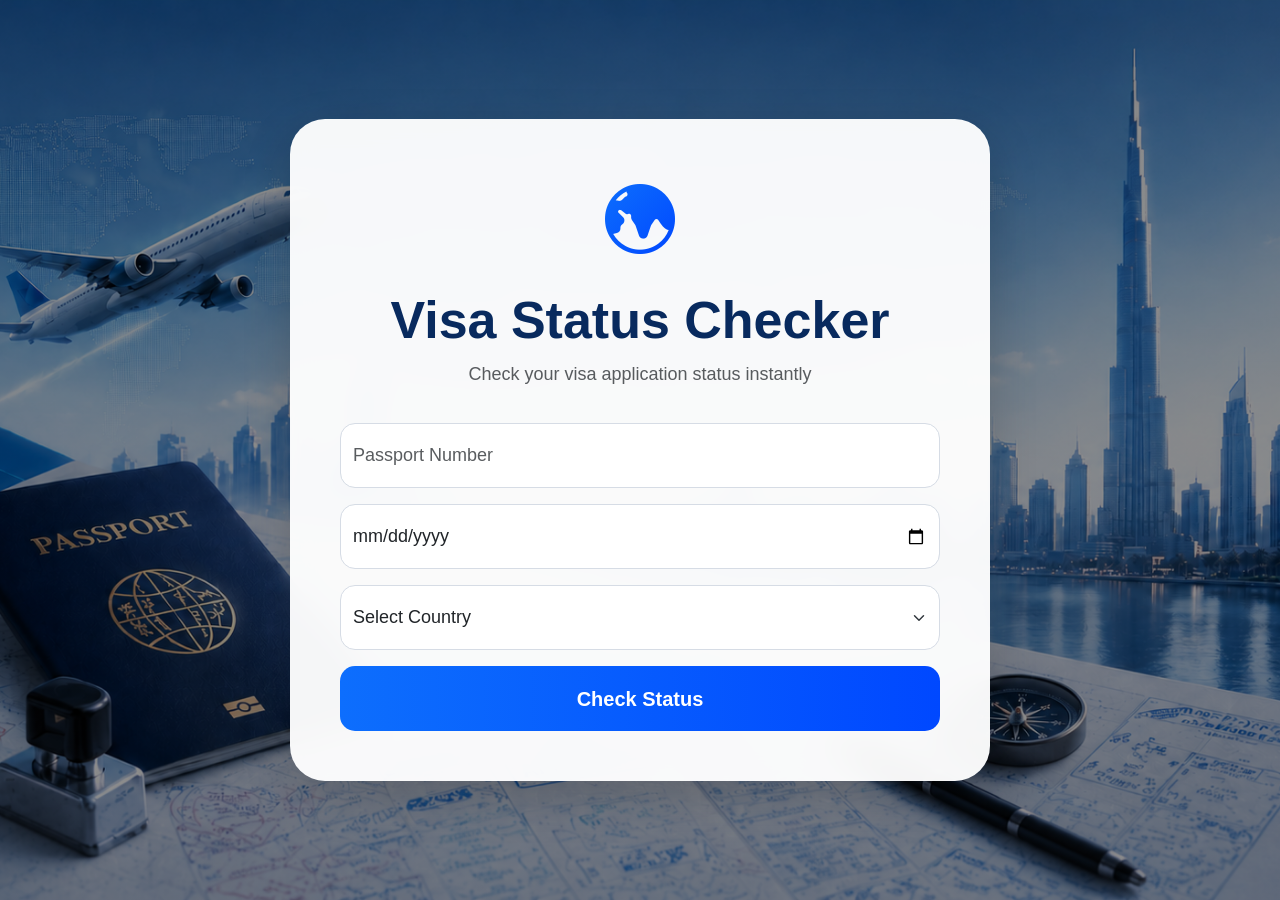
<file: index.html>
<!DOCTYPE html>
<html lang="en">
<head>
    <meta charset="UTF-8">
    <meta name="viewport" content="width=device-width, initial-scale=1.0">

    <title>Visa Status Checker</title>

    <!-- Bootstrap -->
    <link href="https://cdn.jsdelivr.net/npm/bootstrap@5.3.3/dist/css/bootstrap.min.css" rel="stylesheet">

    <!-- Bootstrap Icons -->
    <link rel="stylesheet"
    href="https://cdn.jsdelivr.net/npm/bootstrap-icons@1.11.3/font/bootstrap-icons.min.css">

    <!-- Custom CSS -->
    <link rel="stylesheet" href="css/style.css">

</head>
<body>

<div class="container">

    <div class="card shadow-lg border-0">

        <div class="card-body">

            <!-- Logo -->
            <div class="logo">
                <i class="bi bi-globe-central-south-asia"></i>
            </div>

            <h1>
                Visa Status Checker
            </h1>

            <p class="text-muted">
                Check your visa application status instantly
            </p>

            <form id="visaForm">

                <div class="mb-3">

                    <input
                        id="passport"
                        type="text"
                        class="form-control"
                        placeholder="Passport Number"
                        required>

                </div>

                <div class="mb-3">

                    <input
                        id="dob"
                        type="date"
                        class="form-control"
                        required>

                </div>

                <div class="mb-3">

                    <select
                        id="country"
                        class="form-select"
                        required>

                        <option value="">
                            Select Country
                        </option>

                        <option value="Saudi Arabia">
                            Saudi Arabia
                        </option>

                        <option value="UAE">
                            UAE
                        </option>

                        <option value="Qatar">
                            Qatar
                        </option>

                        <option value="Malaysia">
                            Malaysia
                        </option>

                        <option value="Kuwait">
                            Kuwait
                        </option>

                        <option value="Oman">
                            Oman
                        </option>

                        <option value="Bahrain">
                            Bahrain
                        </option>

                        <option value="Singapore">
                            Singapore
                        </option>

                    </select>

                </div>

                <button
                    type="submit"
                    class="btn btn-primary w-100">

                    Check Status

                </button>

            </form>

            <div
                id="resultCard"
                class="result-card mt-4">
            </div>

        </div>

    </div>

</div>

<script src="js/app.js"></script>

</body>
</html>
</file>
<file: css/style.css>
*{
    margin:0;
    padding:0;
    box-sizing:border-box;
}

body{

    min-height:100vh;

    background:
    linear-gradient(
        rgba(0,0,0,0.45),
        rgba(0,0,0,0.45)
    ),
    url("../image/bg.jpg");

    background-size:cover;
    background-position:center;
    background-repeat:no-repeat;
    background-attachment:fixed;

    display:flex;
    justify-content:center;
    align-items:center;

    padding:20px;

    font-family:
    "Segoe UI",
    sans-serif;
}

.container{

    display:flex;
    justify-content:center;
    align-items:center;

    width:100%;
}

.card{

    width:100%;
    max-width:700px;

    border:none;
    border-radius:35px;

    background:
    rgba(255,255,255,0.96);

    backdrop-filter:blur(12px);

    box-shadow:
    0 20px 50px rgba(0,0,0,.30);
}

.card-body{

    padding:50px;
}

.logo{

    text-align:center;
    margin-bottom:15px;
}

.logo i{

    font-size:70px;

    background:
    linear-gradient(
        135deg,
        #0d6efd,
        #0047ff
    );

    -webkit-background-clip:text;
    -webkit-text-fill-color:transparent;
}

h1{

    text-align:center;

    color:#082a5e;

    font-size:52px;

    font-weight:700;

    margin-bottom:10px;
}

.text-muted{

    text-align:center;

    font-size:18px;

    margin-bottom:35px !important;
}

.form-control,
.form-select{

    height:65px;

    border-radius:15px;

    border:1px solid #d6dce5;

    font-size:18px;

    box-shadow:none;
}

.form-control:focus,
.form-select:focus{

    border-color:#0d6efd;

    box-shadow:
    0 0 0 0.15rem rgba(13,110,253,.15);
}

.btn-primary{

    width:100%;

    height:65px;

    border:none;

    border-radius:15px;

    font-size:20px;

    font-weight:600;

    background:
    linear-gradient(
        90deg,
        #0d6efd,
        #0048ff
    );
}

.btn-primary:hover{

    opacity:.95;
}

.result-card{

    display:none;

    margin-top:25px;

    padding:25px;

    border-radius:15px;

    text-align:center;
}

.approved{

    background:#eefcf1;
    border:2px solid #28a745;
}

.pending{

    background:#fff8e8;
    border:2px solid #ffc107;
}

.rejected{

    background:#fff0f0;
    border:2px solid #dc3545;
}

.status-icon{

    width:70px;
    height:70px;

    border-radius:50%;

    display:flex;
    align-items:center;
    justify-content:center;

    margin:auto;
    margin-bottom:15px;

    color:#fff;

    font-size:30px;
    font-weight:bold;
}

.approved .status-icon{

    background:#28a745;
}

.pending .status-icon{

    background:#ffc107;
}

.rejected .status-icon{

    background:#dc3545;
}

.result-card h3{

    font-weight:700;
    margin-bottom:10px;
}

.info{

    display:grid;

    grid-template-columns:
    repeat(2,1fr);

    gap:15px;

    text-align:left;
}

.info div{

    background:#fff;

    padding:12px;

    border-radius:10px;

    box-shadow:
    0 2px 8px rgba(0,0,0,.05);
}

@media(max-width:768px){

    body{

        padding:15px;
    }

    .card{

        border-radius:25px;
    }

    .card-body{

        padding:30px;
    }

    .logo i{

        font-size:55px;
    }

    h1{

        font-size:36px;
    }

    .text-muted{

        font-size:16px;
    }

    .form-control,
    .form-select,
    .btn-primary{

        height:58px;

        font-size:16px;
    }

    .info{

        grid-template-columns:1fr;
    }
}
</file>
